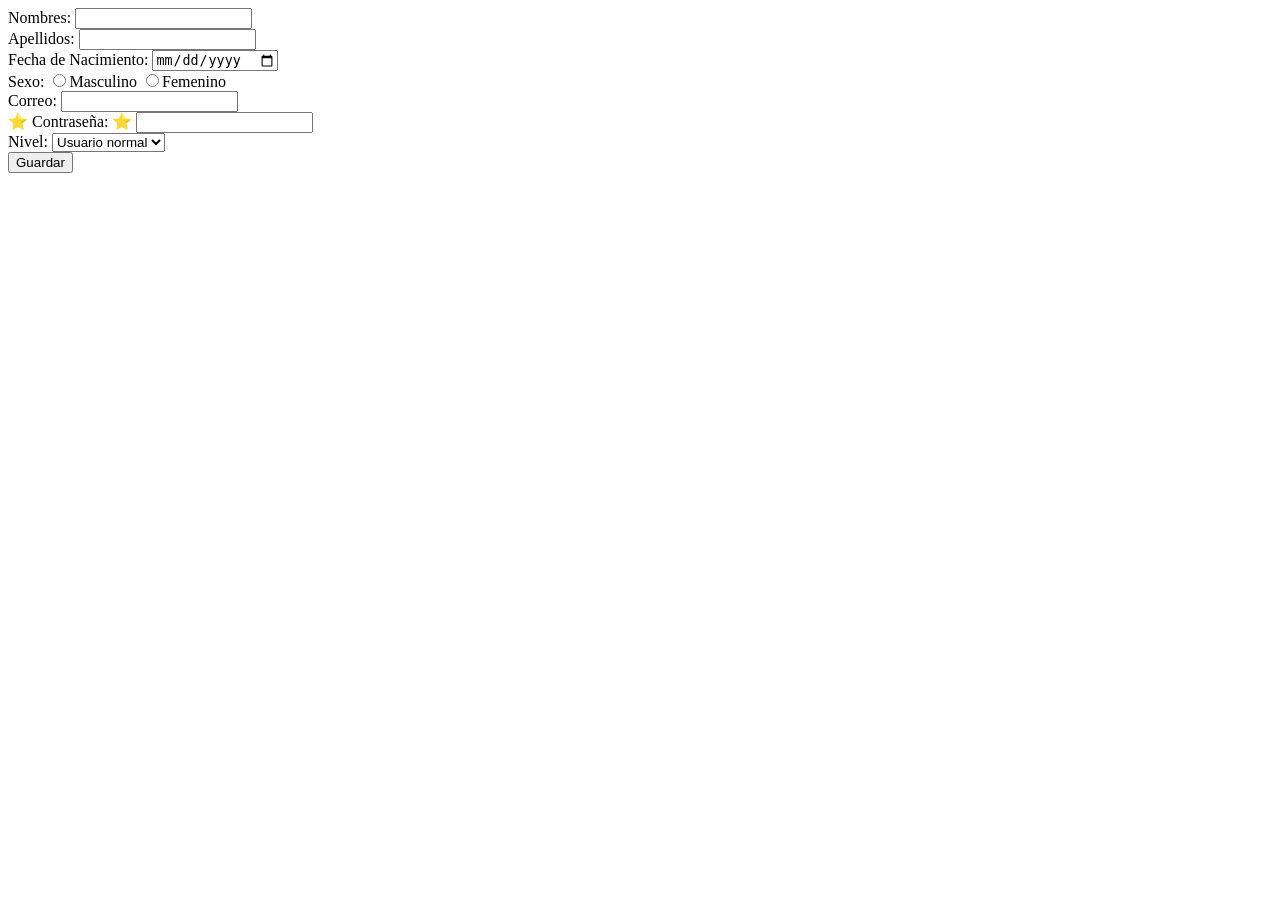
<file: forminsertar.html>
<!DOCTYPE html>
<html lang="en">
<head>
    <meta charset="UTF-8">
    <meta name="viewport" content="width=device-width, initial-scale=1.0">
    <title>Insertar Persona</title>
</head>
<body>
    <form action="create.php" method="post">
        <label for="Nombre">Nombres:</label>
        <input type="text" name="Nombre" required>
        <br>
        <label for="Apellido">Apellidos:</label>
        <input type="text" name="Apellido" required>
        <br>
        <label for="Fecha_nacimiento">Fecha de Nacimiento:</label>
        <input type="date" name="Fecha_nacimiento" required>
        <br>
        <label for="Sexo">Sexo:</label>
        <input type="radio" name="Sexo" value="M" required>Masculino
        <input type="radio" name="Sexo" value="F" required>Femenino
        <br>
        <label for="Correo">Correo:</label>
        <input type="email" name="Correo" required>
        <br>
        ⭐ <label for="password">Contraseña:</label>
        ⭐ <input type="password" name="password" required>
        <br>
        <label for="nivel">Nivel:</label>
        <select name="nivel" required>
            <option value="1">Administrador</option>
            <option value="0" selected>Usuario normal</option>
        </select>
        <br>
        <input type="submit" value="Guardar">
    </form>
</body>
</html>
</file>
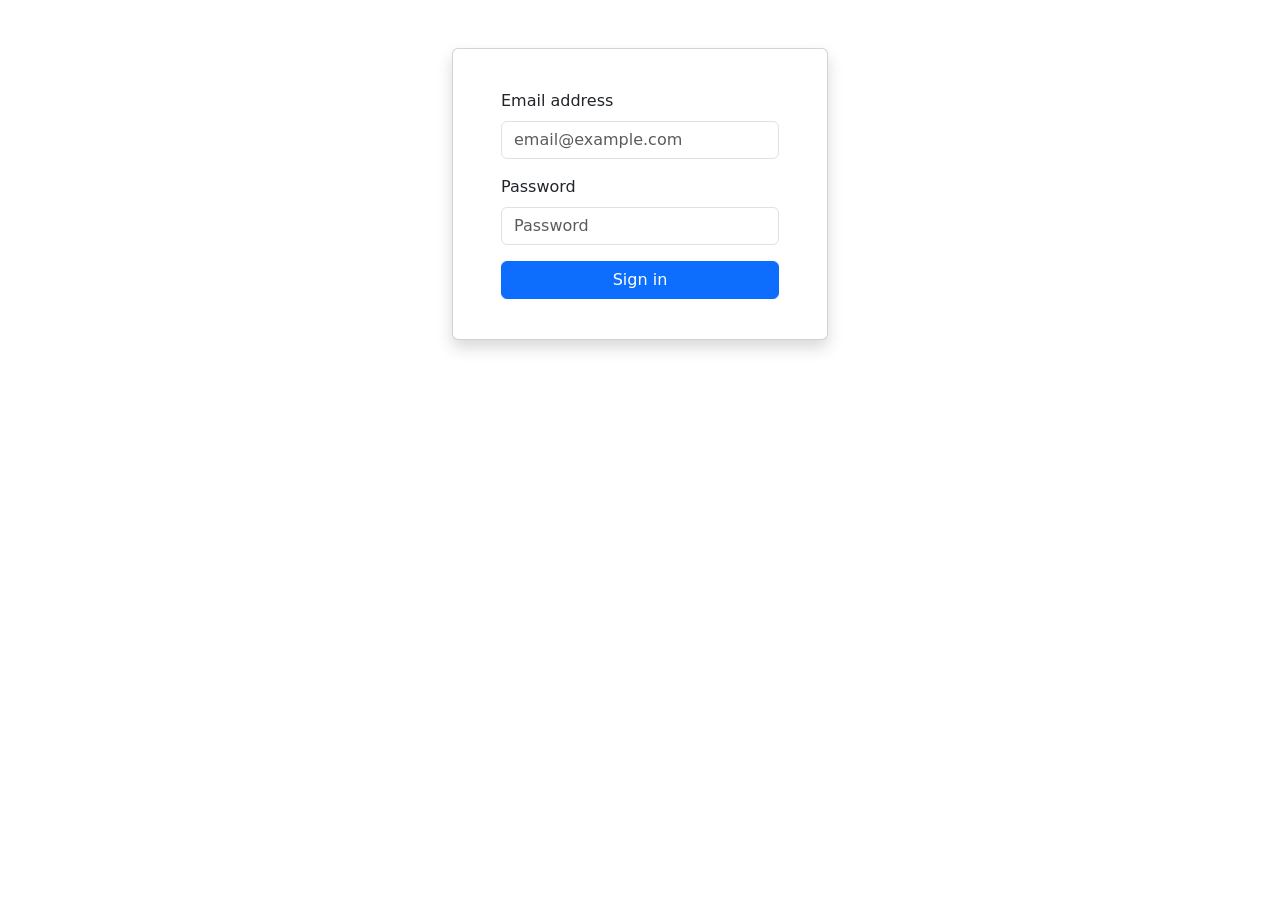
<file: formlogin.html>
<!DOCTYPE html>
<html lang="en">

<head>
    <meta charset="UTF-8">
    <meta name="viewport" content="width=device-width, initial-scale=1.0">
    <title>Document</title>
    <link rel="stylesheet" href="css/bootstrap.min.css">
</head>

<body>
    <div class="container mt-5" style="max-width: 400px;">
        <div class="card p-4 shadow">
            <form class="px-4 py-3" action="autenticar.php" method="post">
                <div class="mb-3">
                    <label for="Correo" class="form-label">Email address</label>
                    <input type="email" class="form-control" id="Correo" name="Correo" placeholder="email@example.com">
                </div>
                <div class="mb-3">
                    <label for="password" class="form-label">Password</label>
                    <input type="password" class="form-control" id="password" name="password" placeholder="Password">
                </div>
                <button type="submit" class="btn btn-primary w-100">Sign in</button>
            </form>
        </div>
    </div>
    <script src="js/bootstrap.min.js"></script>
</body>

</html>
</file>
